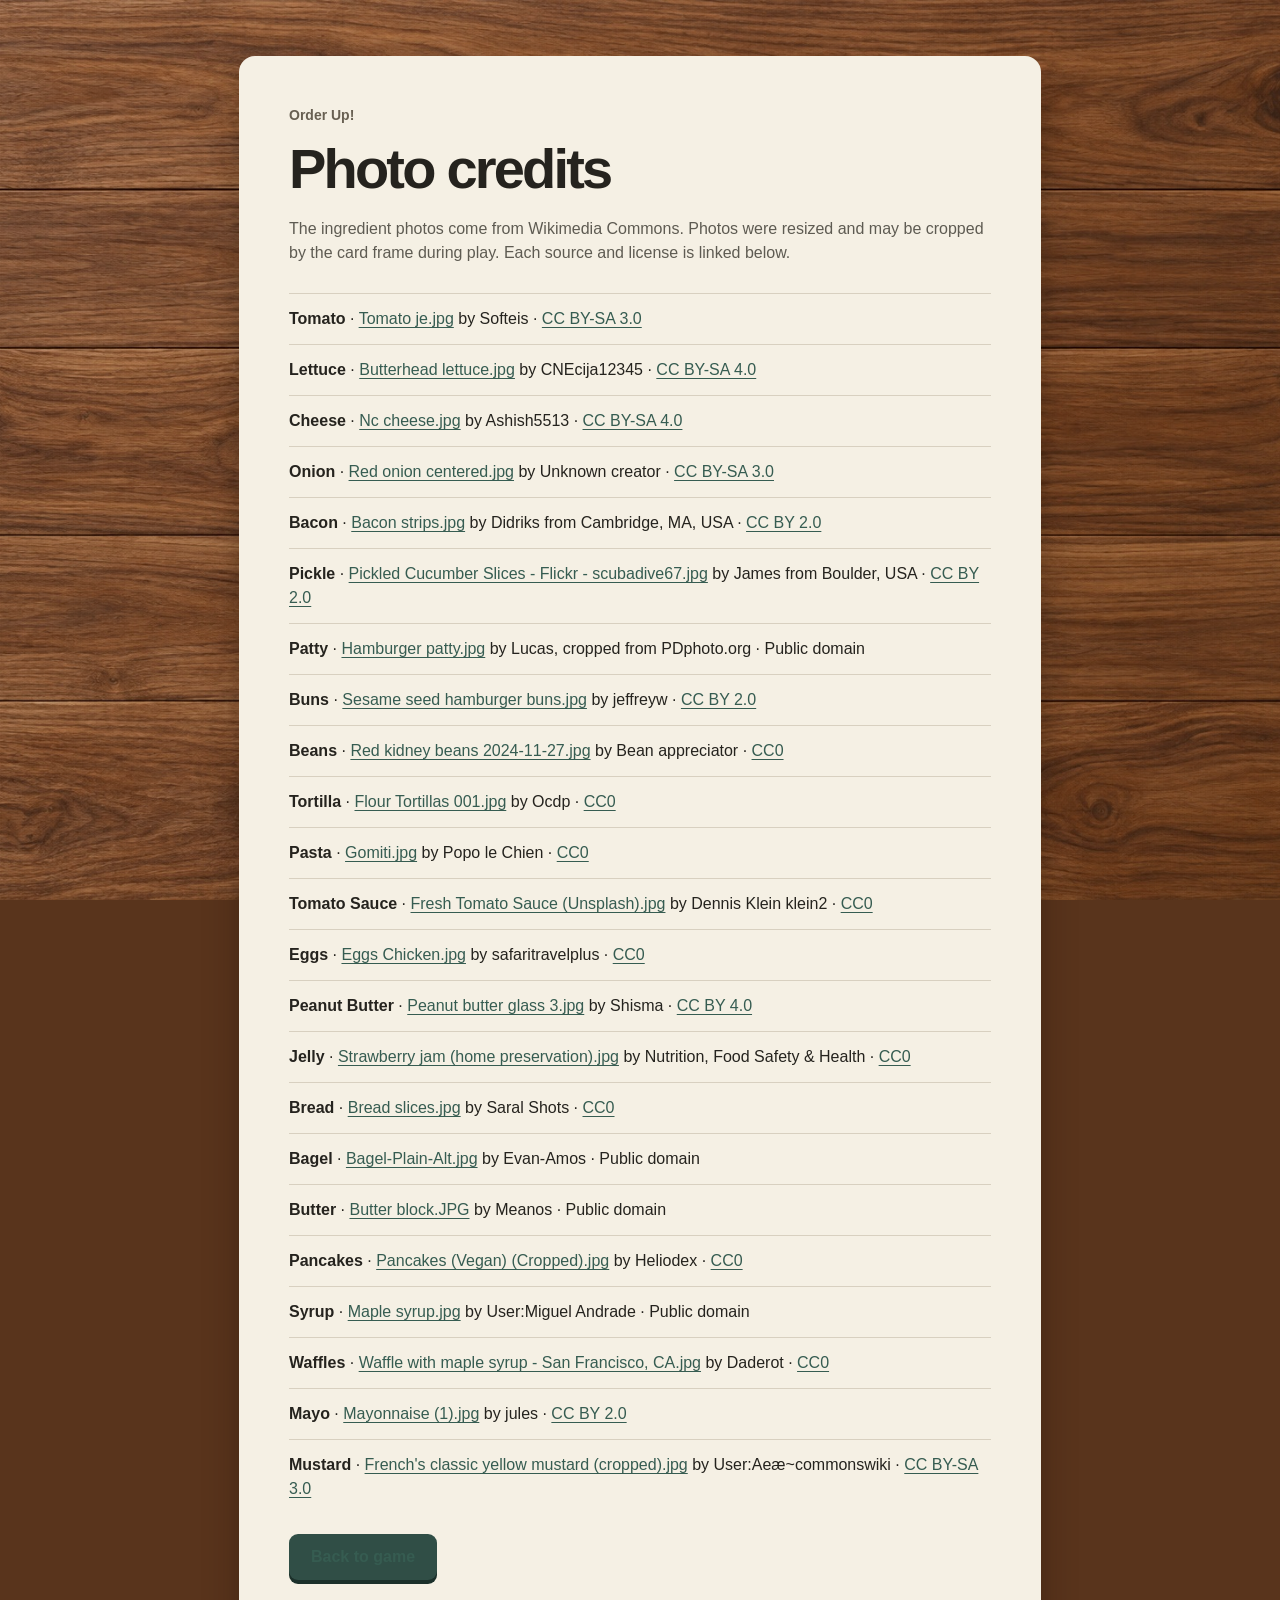
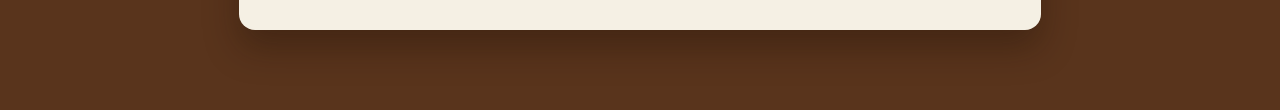
<file: credits.html>
<!doctype html>
<html lang="en"><head><meta charset="utf-8"><meta name="viewport" content="width=device-width,initial-scale=1"><title>Photo credits · Order Up!</title><link rel="stylesheet" href="styles.css"><style>
.credits-page{max-width:850px;padding-top:56px;padding-bottom:80px}.credits-panel{background:var(--paper);color:var(--ink);border-radius:16px;padding:clamp(24px,5vw,50px);box-shadow:var(--shadow)}.credits-panel h1{font-size:clamp(36px,6vw,56px);letter-spacing:-.05em;margin:12px 0}.credits-panel p{line-height:1.5;color:#5e5b52}.credits-panel ul{list-style:none;padding:0;margin:28px 0 0}.credits-panel li{padding:13px 0;border-top:1px solid #d8d0c0;line-height:1.5}.credits-panel a{color:#365c51;text-underline-offset:3px}.credits-panel .action-button{text-decoration:none;display:inline-block;margin-top:20px}
</style></head><body><main class="tabletop"><div class="screen credits-page"><div class="credits-panel"><span class="small-title">Order Up!</span><h1>Photo credits</h1><p>The ingredient photos come from Wikimedia Commons. Photos were resized and may be cropped by the card frame during play. Each source and license is linked below.</p><ul>
<li><strong>Tomato</strong> · <a href="https://commons.wikimedia.org/wiki/File:Tomato_je.jpg">Tomato je.jpg</a> by Softeis · <a href="https://creativecommons.org/licenses/by-sa/3.0/">CC BY-SA 3.0</a></li>
<li><strong>Lettuce</strong> · <a href="https://commons.wikimedia.org/wiki/File:Butterhead_lettuce.jpg">Butterhead lettuce.jpg</a> by CNEcija12345 · <a href="https://creativecommons.org/licenses/by-sa/4.0">CC BY-SA 4.0</a></li>
<li><strong>Cheese</strong> · <a href="https://commons.wikimedia.org/wiki/File:Nc_cheese.jpg">Nc cheese.jpg</a> by Ashish5513 · <a href="https://creativecommons.org/licenses/by-sa/4.0">CC BY-SA 4.0</a></li>
<li><strong>Onion</strong> · <a href="https://commons.wikimedia.org/wiki/File:Red_onion_centered.jpg">Red onion centered.jpg</a> by Unknown creator · <a href="https://creativecommons.org/licenses/by-sa/3.0/">CC BY-SA 3.0</a></li>
<li><strong>Bacon</strong> · <a href="https://commons.wikimedia.org/wiki/File:Bacon_strips.jpg">Bacon strips.jpg</a> by Didriks from Cambridge, MA, USA · <a href="https://creativecommons.org/licenses/by/2.0">CC BY 2.0</a></li>
<li><strong>Pickle</strong> · <a href="https://commons.wikimedia.org/wiki/File:Pickled_Cucumber_Slices_-_Flickr_-_scubadive67.jpg">Pickled Cucumber Slices - Flickr - scubadive67.jpg</a> by James from Boulder, USA · <a href="https://creativecommons.org/licenses/by/2.0">CC BY 2.0</a></li>
<li><strong>Patty</strong> · <a href="https://commons.wikimedia.org/wiki/File:Hamburger_patty.jpg">Hamburger patty.jpg</a> by Lucas, cropped from PDphoto.org · Public domain</li>
<li><strong>Buns</strong> · <a href="https://commons.wikimedia.org/wiki/File:Sesame_seed_hamburger_buns.jpg">Sesame seed hamburger buns.jpg</a> by jeffreyw · <a href="https://creativecommons.org/licenses/by/2.0">CC BY 2.0</a></li>
<li><strong>Beans</strong> · <a href="https://commons.wikimedia.org/wiki/File:Red_kidney_beans_2024-11-27.jpg">Red kidney beans 2024-11-27.jpg</a> by Bean appreciator · <a href="https://creativecommons.org/publicdomain/zero/1.0/deed.en">CC0</a></li>
<li><strong>Tortilla</strong> · <a href="https://commons.wikimedia.org/wiki/File:Flour_Tortillas_001.jpg">Flour Tortillas 001.jpg</a> by Ocdp · <a href="https://creativecommons.org/publicdomain/zero/1.0/deed.en">CC0</a></li>
<li><strong>Pasta</strong> · <a href="https://commons.wikimedia.org/wiki/File:Gomiti.jpg">Gomiti.jpg</a> by Popo le Chien · <a href="https://creativecommons.org/publicdomain/zero/1.0/deed.en">CC0</a></li>
<li><strong>Tomato Sauce</strong> · <a href="https://commons.wikimedia.org/wiki/File:Fresh_Tomato_Sauce_(Unsplash).jpg">Fresh Tomato Sauce (Unsplash).jpg</a> by Dennis Klein klein2 · <a href="https://creativecommons.org/publicdomain/zero/1.0/deed.en">CC0</a></li>
<li><strong>Eggs</strong> · <a href="https://commons.wikimedia.org/wiki/File:Eggs_Chicken.jpg">Eggs Chicken.jpg</a> by safaritravelplus · <a href="https://creativecommons.org/publicdomain/zero/1.0/deed.en">CC0</a></li>
<li><strong>Peanut Butter</strong> · <a href="https://commons.wikimedia.org/wiki/File:Peanut_butter_glass_3.jpg">Peanut butter glass 3.jpg</a> by Shisma · <a href="https://creativecommons.org/licenses/by/4.0">CC BY 4.0</a></li>
<li><strong>Jelly</strong> · <a href="https://commons.wikimedia.org/wiki/File:Strawberry_jam_(home_preservation).jpg">Strawberry jam (home preservation).jpg</a> by Nutrition, Food Safety &amp; Health · <a href="https://creativecommons.org/publicdomain/zero/1.0/deed.en">CC0</a></li>
<li><strong>Bread</strong> · <a href="https://commons.wikimedia.org/wiki/File:Bread_slices.jpg">Bread slices.jpg</a> by Saral Shots · <a href="https://creativecommons.org/publicdomain/zero/1.0/deed.en">CC0</a></li>
<li><strong>Bagel</strong> · <a href="https://commons.wikimedia.org/wiki/File:Bagel-Plain-Alt.jpg">Bagel-Plain-Alt.jpg</a> by Evan-Amos · Public domain</li>
<li><strong>Butter</strong> · <a href="https://commons.wikimedia.org/wiki/File:Butter_block.JPG">Butter block.JPG</a> by Meanos · Public domain</li>
<li><strong>Pancakes</strong> · <a href="https://commons.wikimedia.org/wiki/File:Pancakes_(Vegan)_(Cropped).jpg">Pancakes (Vegan) (Cropped).jpg</a> by Heliodex · <a href="https://creativecommons.org/publicdomain/zero/1.0/deed.en">CC0</a></li>
<li><strong>Syrup</strong> · <a href="https://commons.wikimedia.org/wiki/File:Maple_syrup.jpg">Maple syrup.jpg</a> by User:Miguel Andrade · Public domain</li>
<li><strong>Waffles</strong> · <a href="https://commons.wikimedia.org/wiki/File:Waffle_with_maple_syrup_-_San_Francisco,_CA.jpg">Waffle with maple syrup - San Francisco, CA.jpg</a> by Daderot · <a href="https://creativecommons.org/publicdomain/zero/1.0/deed.en">CC0</a></li>
<li><strong>Mayo</strong> · <a href="https://commons.wikimedia.org/wiki/File:Mayonnaise_(1).jpg">Mayonnaise (1).jpg</a> by jules · <a href="https://creativecommons.org/licenses/by/2.0">CC BY 2.0</a></li>
<li><strong>Mustard</strong> · <a href="https://commons.wikimedia.org/wiki/File:French%27s_classic_yellow_mustard_(cropped).jpg">French&#x27;s classic yellow mustard (cropped).jpg</a> by User:Aeæ~commonswiki · <a href="https://creativecommons.org/licenses/by-sa/3.0/">CC BY-SA 3.0</a></li>
</ul><a class="action-button" href="index.html">Back to game</a></div></div></main></body></html>
</file>
<file: styles.css>
:root{--paper:#f5f0e4;--ink:#25231e;--accent:#304e46;--shadow:0 18px 34px #1c0d0759}*{box-sizing:border-box}html,body{margin:0;min-height:100%}body,button,select{font-family:"Avenir Next",Avenir,"Nunito Sans",ui-sans-serif,sans-serif}body{background:#60391f url('assets/wood-table.jpg') center top/cover fixed;color:var(--paper)}.tabletop{min-height:100vh;background:#1e0d081c}.screen{width:min(100%,1080px);margin:auto;padding:24px}button{cursor:pointer}button:focus-visible,select:focus-visible,input:focus-visible{outline:3px solid #f7d47d;outline-offset:3px}#player{display:none}
.start-menu{min-height:100vh;display:grid;place-items:center;align-content:center;gap:36px}.menu-card{width:min(100%,540px);background:var(--paper);color:var(--ink);padding:44px 42px;border-radius:17px;box-shadow:var(--shadow);text-align:center}.small-title{font-size:14px;font-weight:700;color:#686052}.menu-card h1{font-size:clamp(48px,8vw,76px);line-height:1.05;letter-spacing:-.06em;margin:16px 0 14px;font-weight:850}.menu-card p{max-width:390px;margin:0 auto;color:#5e5b52;line-height:1.5;font-size:17px}.menu-actions{display:flex;justify-content:center;align-items:center;gap:10px;flex-wrap:wrap;margin-top:28px}.action-button{background:var(--accent);color:#fff;border:0;border-radius:9px;padding:14px 22px;font-weight:800;font-size:16px;box-shadow:0 4px 0 #1b302a;transition:transform .2s,box-shadow .2s}.action-button:hover{transform:translateY(-2px);box-shadow:0 6px 0 #1b302a}.action-button:active{transform:translateY(3px);box-shadow:0 1px 0 #1b302a}.quiet-button{background:transparent;color:#35342e;border:0;border-radius:9px;padding:14px;font-weight:700}.quiet-button:hover{background:#e7e1d3}.high-score{margin-top:28px;font-size:14px;font-weight:700;color:#71695b}.credits-link{display:inline-block;margin-top:12px;color:#365c51;font-size:13px;font-weight:700;text-underline-offset:3px}.menu-fan{position:relative;width:240px;height:125px}.fan-card{position:absolute;left:70px;top:0;width:105px;height:136px;display:flex;flex-direction:column;gap:5px;padding:7px;background:#f1e2bc;border:3px solid #fff5d7;border-radius:11px;box-shadow:0 12px 20px #29130780;color:var(--ink);font-size:12px;font-weight:900}.fan-card img{width:100%;flex:1;min-height:0;object-fit:cover;border-radius:3px}.fan-card:nth-child(1){transform:translateX(-64px) rotate(-18deg)}.fan-card:nth-child(2){z-index:1}.fan-card:nth-child(3){transform:translateX(64px) rotate(18deg)}
.game-container{min-height:100vh;flex-direction:column;align-items:stretch}.game-top{display:flex;justify-content:space-between;align-items:center;margin-bottom:18px}.game-brand{font-size:27px;font-weight:850;letter-spacing:-.05em;text-shadow:0 2px 5px #201108}.dishes-counter{background:#24150ec7;border-radius:9px;padding:10px 15px;font-size:15px;font-weight:800}.customer{display:flex;justify-content:center;width:100%;margin-bottom:32px}.bubble-container{width:min(100%,630px)}.speech-bubble{visibility:hidden;position:relative;background:#f9f4e9;color:var(--ink);border-radius:22px;padding:16px 24px 18px;text-align:center;box-shadow:0 8px 0 #2d170d8c,0 17px 23px #20100863}.speech-bubble:after{content:"";position:absolute;bottom:-14px;left:50%;width:28px;height:28px;background:#f9f4e9;transform:translateX(-50%) rotate(45deg);border-radius:3px}.bubble-kicker,.bubble-prompt{position:relative;z-index:1;font-size:13px;color:#746b5c;font-weight:700}.speech-bubble p{position:relative;z-index:1;font-size:clamp(28px,4vw,40px);font-weight:850;letter-spacing:-.045em;line-height:1.1;margin:7px 0}.round-status{display:flex;justify-content:space-between;gap:15px;font-size:17px;font-weight:800;text-shadow:0 2px 4px #1e0e08}.round-help{font-size:14px;font-weight:600;color:#f6eadd}#loading-bar-container{height:7px;margin:12px 0 28px;background:#25140bbd;border-radius:99px;overflow:hidden}#loading-bar{height:100%;width:100%;background:#f2c763}

.board{width:min(100%,940px);margin:auto;display:grid;grid-template-columns:repeat(4,minmax(0,1fr));gap:20px;perspective:1000px}
.card{--rotation:0deg;position:relative;aspect-ratio:3/4;width:100%;max-height:270px;padding:0;border:0;border-radius:13px;background:transparent;color:var(--ink);box-shadow:0 7px 18px #190d0769;transform:rotate(var(--rotation));transition:transform .25s,box-shadow .25s;animation:none;cursor:pointer}
.card:nth-child(4n+1){--rotation:-2deg}.card:nth-child(4n+2){--rotation:1deg}.card:nth-child(4n+3){--rotation:-1deg}.card:nth-child(4n+4){--rotation:2deg}
.card:hover:not(.disabled):not(.selected){transform:translateY(-9px) rotate(0);box-shadow:0 18px 28px #190d0780}.card.disabled{pointer-events:none}.card.selected{transform:translateY(-7px) rotate(0)}
.card-inner{position:absolute;inset:0;display:block;transform-style:preserve-3d;transition:transform .55s cubic-bezier(.2,.72,.3,1)}.card.face-down .card-inner{transform:rotateY(180deg)}
.card-front,.card-back{position:absolute;inset:0;display:flex;align-items:center;justify-content:center;border-radius:13px;backface-visibility:hidden;-webkit-backface-visibility:hidden}
.card-front{background:#f1e2bc;padding:7px;display:flex;flex-direction:column;gap:5px;text-align:left;border:3px solid #fff5d7}
.card-name{display:block;width:100%;font-weight:900;font-size:clamp(13px,1.6vw,19px);line-height:1.05;letter-spacing:-.035em;padding:4px 5px 1px;white-space:nowrap;overflow:hidden;text-overflow:ellipsis}
.card-photo{display:block;flex:1;min-height:0;width:100%;overflow:hidden;background:#ded2b9;border-radius:4px;box-shadow:inset 0 0 0 2px #b6a078}
.card-photo img{display:block;width:100%;height:100%;object-fit:cover;object-position:center;user-select:none}
.card-kind{display:block;width:100%;padding:2px 5px;font-size:clamp(9px,1vw,12px);font-weight:700;letter-spacing:.04em;text-transform:uppercase;color:#665841}
.card-back{overflow:hidden;border:7px solid #f8f2e5;background-color:#214255;background-image:repeating-linear-gradient(45deg,transparent 0 11px,#d6c8aa75 11px 13px,transparent 13px 24px),repeating-linear-gradient(-45deg,transparent 0 11px,#d6c8aa75 11px 13px,transparent 13px 24px);color:#214255;transform:rotateY(180deg)}
.card-back:before{content:"";position:absolute;inset:6px;border:2px solid #f7ebd1;border-radius:5px;box-shadow:inset 0 0 0 4px #214255,inset 0 0 0 6px #f7ebd1;pointer-events:none}
.back-monogram{position:relative;z-index:1;width:49%;aspect-ratio:1;display:grid;place-items:center;border-radius:50%;border:6px double #214255;background:#f8f2e5;box-shadow:0 0 0 5px #f8f2e5,0 0 0 8px #214255;font-size:clamp(22px,3.2vw,38px);font-weight:900;letter-spacing:-.1em;padding-right:.1em}
.card.selected .card-front{background:#d8e6d0}.card.shake .card-front{background:#eeb1a3}
.card.dealing{animation:deal .55s cubic-bezier(.16,.83,.25,1.1) both;animation-delay:var(--deal-delay,0ms)}.card.shake{animation:wrong .4s ease 2}.board.shuffling .card{animation:shuffle-away .5s ease-in both;animation-delay:0ms}
#result{min-height:45px;text-align:center;margin-top:24px;font-size:23px;font-weight:800;text-shadow:0 2px 5px #271104}#result.wrong{color:#ffdad0}
.overlay-screen{min-height:100vh;justify-content:center;align-items:center}.result-card h1,.settings-card h1,.instructions-card h1{font-size:52px}.result-card .menu-actions{margin-top:25px}.setting{display:flex;justify-content:space-between;align-items:center;padding:13px 0;text-align:left}.setting:first-of-type{margin-top:20px}.setting label{font-weight:700}.setting select{border:0;border-radius:7px;background:#e8e2d5;padding:8px}.setting input{width:20px;height:20px;accent-color:var(--accent)}.settings-card .action-button{margin-top:22px}.instructions-card{text-align:left}.instructions-card ol{padding-left:22px;line-height:1.5;font-size:17px}.instructions-card li{margin:11px 0}.instructions-card .action-button{display:block;margin:25px auto 0}
body.dark-mode .tabletop{background:#120f13aa}body.dark-mode .speech-bubble,body.dark-mode .speech-bubble:after{background:#e7e3dc}
@keyframes deal{from{opacity:0;transform:translateY(-220px) rotate(-25deg) scale(.7)}to{opacity:1;transform:rotate(var(--rotation))}}@keyframes wrong{25%{transform:translateX(-9px) rotate(-4deg)}75%{transform:translateX(9px) rotate(4deg)}}@keyframes shuffle-away{to{opacity:0;transform:translateY(-140px) rotate(13deg) scale(.65)}}
@media(max-width:700px){.screen{padding:18px 16px 34px}.game-brand{font-size:22px}.dishes-counter{font-size:13px}.board{gap:12px}.round-help{display:none}.menu-card{padding:32px 25px}}
@media(max-width:420px){.board{grid-template-columns:repeat(2,minmax(0,1fr))}.card{max-height:190px}.speech-bubble p{font-size:28px}.game-brand{font-size:20px}}
@media(prefers-reduced-motion:reduce){*,*:before,*:after{animation-duration:.01ms!important;transition-duration:.01ms!important}}
</file>
